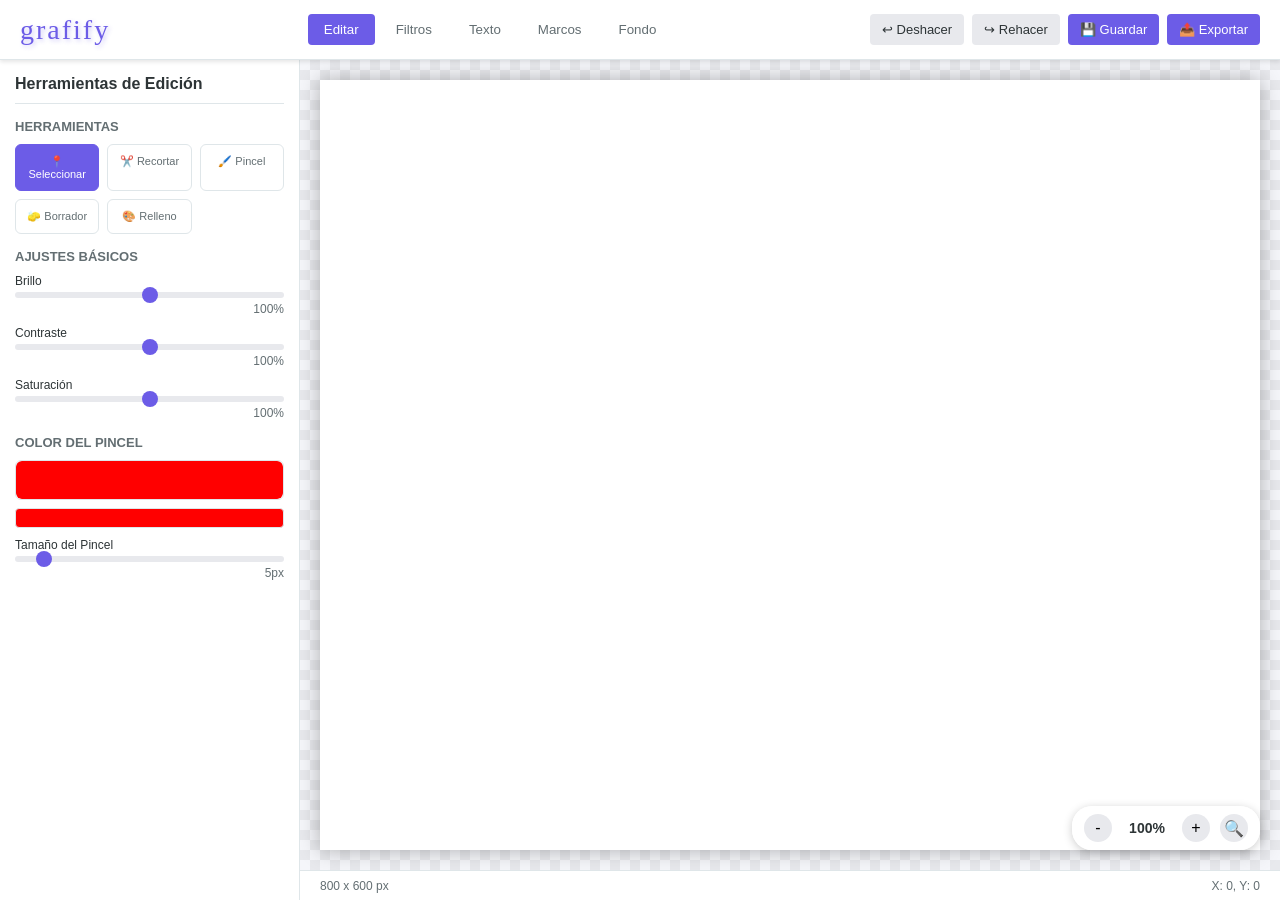
<file: grafify-editor/index.html>
<!DOCTYPE html>
<html lang="es">
<head>
    <meta charset="UTF-8">
    <meta name="viewport" content="width=device-width, initial-scale=1.0">
    <title>Grafify - Editor de Imágenes Completo</title>
    <link rel="stylesheet" href="styles.css">
    <style>
        @font-face {
            font-family: 'Faculty Glyphic';
            src: url('https://fonts.cdnfonts.com/css/faculty-glyphic') format('woff2');
            font-weight: normal;
            font-style: normal;
        }
    </style>
</head>
<body>
    <div class="app-container">
        <header class="header">
            <div class="logo"><span class="logo-text" style="font-family: 'Faculty Glyphic', cursive;">grafify</span></div>
            <nav class="nav-menu">
                <button class="nav-btn active" data-section="edit">Editar</button>
                <button class="nav-btn" data-section="filters">Filtros</button>
                <button class="nav-btn" data-section="text">Texto</button>
                <button class="nav-btn" data-section="frames">Marcos</button>
                <button class="nav-btn" data-section="background">Fondo</button>
            </nav>
            <div class="header-actions">
                <button class="btn btn-secondary" id="undoBtn">↩ Deshacer</button>
                <button class="btn btn-secondary" id="redoBtn">↪ Rehacer</button>
                <button class="btn btn-primary" id="saveBtn">💾 Guardar</button>
                <button class="btn btn-primary" id="exportBtn">📤 Exportar</button>
            </div>
        </header>

        <main class="main-content">
            <div class="canvas-container">
                <canvas id="imageCanvas"></canvas>
                <div class="zoom-controls">
                    <button class="zoom-btn" id="zoomOut">-</button>
                    <span id="zoomValue">100%</span>
                    <button class="zoom-btn" id="zoomIn">+</button>
                    <button class="zoom-btn" id="resetZoom">🔍</button>
                </div>
            </div>

            <aside class="toolbar">
                <section class="tool-section active" id="editSection">
                    <h3>Herramientas de Edición</h3>
                    <div class="tool-group">
                        <h4>Herramientas</h4>
                        <div class="tool-buttons">
                            <button class="tool-btn active" data-tool="select">📍 Seleccionar</button>
                            <button class="tool-btn" data-tool="crop">✂️ Recortar</button>
                            <button class="tool-btn" data-tool="brush">🖌️ Pincel</button>
                            <button class="tool-btn" data-tool="eraser">🧽 Borrador</button>
                            <button class="tool-btn" data-tool="fill">🎨 Relleno</button>
                        </div>
                    </div>
                    <div class="tool-group">
                        <h4>Ajustes Básicos</h4>
                        <div class="slider-control">
                            <label>Brillo</label>
                            <input type="range" id="brightnessSlider" min="0" max="200" value="100">
                            <span class="slider-value" id="brightnessValue">100%</span>
                        </div>
                        <div class="slider-control">
                            <label>Contraste</label>
                            <input type="range" id="contrastSlider" min="0" max="200" value="100">
                            <span class="slider-value" id="contrastValue">100%</span>
                        </div>
                        <div class="slider-control">
                            <label>Saturación</label>
                            <input type="range" id="saturationSlider" min="0" max="200" value="100">
                            <span class="slider-value" id="saturationValue">100%</span>
                        </div>
                    </div>
                    <div class="tool-group">
                        <h4>Color del Pincel</h4>
                        <div class="color-picker">
                            <input type="color" id="brushColor" value="#ff0000">
                            <div class="color-swatch" id="brushColorSwatch"></div>
                        </div>
                        <div class="slider-control">
                            <label>Tamaño del Pincel</label>
                            <input type="range" id="brushSize" min="1" max="50" value="5">
                            <span class="slider-value" id="brushSizeValue">5px</span>
                        </div>
                    </div>
                </section>

                <section class="tool-section" id="filtersSection">
                    <h3>Filtros</h3>
                    <div class="filter-grid">
                        <div class="filter-item active" data-filter="none"><div class="filter-preview" style="background: linear-gradient(45deg, #ddd, #aaa);"></div><span>Normal</span></div>
                        <div class="filter-item" data-filter="grayscale"><div class="filter-preview" style="background: linear-gradient(45deg, #555, #333); filter: grayscale(100%);"></div><span>Escala de Grises</span></div>
                        <div class="filter-item" data-filter="sepia"><div class="filter-preview" style="background: linear-gradient(45deg, #704214, #3e2723); filter: sepia(100%);"></div><span>Sépia</span></div>
                        <div class="filter-item" data-filter="invert"><div class="filter-preview" style="background: linear-gradient(45deg, #333, #000); filter: invert(100%);"></div><span>Invertir</span></div>
                        <div class="filter-item" data-filter="blur"><div class="filter-preview" style="background: linear-gradient(45deg, #4a90e2, #1a5fb4); filter: blur(3px);"></div><span>Desenfocar</span></div>
                        <div class="filter-item" data-filter="vintage"><div class="filter-preview" style="background: linear-gradient(45deg, #8b4513, #654321); filter: sepia(50%) brightness(90%);"></div><span>Vintage</span></div>
                        <div class="filter-item" data-filter="warm"><div class="filter-preview" style="background: linear-gradient(45deg, #ff6b35, #f7931e); filter: hue-rotate(-10deg) saturate(120%);"></div><span>Cálido</span></div>
                        <div class="filter-item" data-filter="cool"><div class="filter-preview" style="background: linear-gradient(45deg, #4ecdc4, #44a08d); filter: hue-rotate(180deg) saturate(120%);"></div><span>Frío</span></div>
                    </div>
                    <div class="tool-group">
                        <h4>Intensidad del Filtro</h4>
                        <div class="slider-control">
                            <input type="range" id="filterIntensity" min="0" max="100" value="100">
                            <span class="slider-value" id="filterIntensityValue">100%</span>
                        </div>
                    </div>
                </section>

                <section class="tool-section" id="textSection">
                    <h3>Texto</h3>
                    <div class="tool-group">
                        <h4>Añadir Texto</h4>
                        <textarea id="textInput" placeholder="Escribe tu texto aquí..." rows="3"></textarea>
                        <button class="btn btn-primary" id="addTextBtn">Añadir Texto</button>
                    </div>
                    <div class="tool-group">
                        <h4>Fuentes</h4>
                        <div class="font-grid">
                            <div class="font-item active" data-font="'Faculty Glyphic', cursive"><span style="font-family: 'Faculty Glyphic', cursive;">Faculty Glyphic</span></div>
                            <div class="font-item" data-font="'Arial', sans-serif"><span style="font-family: Arial, sans-serif;">Arial</span></div>
                            <div class="font-item" data-font="'Times New Roman', serif"><span style="font-family: 'Times New Roman', serif;">Times New Roman</span></div>
                            <div class="font-item" data-font="'Courier New', monospace"><span style="font-family: 'Courier New', monospace;">Courier New</span></div>
                            <div class="font-item" data-font="'Georgia', serif"><span style="font-family: Georgia, serif;">Georgia</span></div>
                            <div class="font-item" data-font="'Verdana', sans-serif"><span style="font-family: Verdana, sans-serif;">Verdana</span></div>
                        </div>
                    </div>
                    <div class="tool-group">
                        <h4>Estilo del Texto</h4>
                        <div class="color-picker">
                            <label>Color del Texto</label>
                            <input type="color" id="textColor" value="#000000">
                            <div class="color-swatch" id="textColorSwatch"></div>
                        </div>
                        <div class="slider-control">
                            <label>Tamaño de Fuente</label>
                            <input type="range" id="textSize" min="8" max="100" value="24">
                            <span class="slider-value" id="textSizeValue">24px</span>
                        </div>
                        <div class="text-style-buttons">
                            <button class="style-btn" id="boldBtn">B</button>
                            <button class="style-btn" id="italicBtn">I</button>
                            <button class="style-btn" id="underlineBtn">U</button>
                            <button class="style-btn" id="leftAlignBtn">≡</button>
                            <button class="style-btn" id="centerAlignBtn">≡</button>
                            <button class="style-btn" id="rightAlignBtn">≡</button>
                        </div>
                    </div>
                </section>

                <section class="tool-section" id="framesSection">
                    <h3>Marcos y Bordes</h3>
                    <div class="tool-group">
                        <h4>Estilo de Marco</h4>
                        <div class="frame-grid">
                            <div class="frame-item active" data-frame="none" data-frame-color="#000000" data-frame-width="0"><div class="frame-preview" style="border: 2px solid #ccc; background: white;"></div><span>Ninguno</span></div>
                            <div class="frame-item" data-frame="solid" data-frame-color="#000000" data-frame-width="10"><div class="frame-preview" style="border: 10px solid #000; background: white;"></div><span>Sólido</span></div>
                            <div class="frame-item" data-frame="double" data-frame-color="#000000" data-frame-width="8"><div class="frame-preview" style="border: 8px double #000; background: white;"></div><span>Doble</span></div>
                            <div class="frame-item" data-frame="dashed" data-frame-color="#000000" data-frame-width="8"><div class="frame-preview" style="border: 8px dashed #000; background: white;"></div><span>Punteado</span></div>
                            <div class="frame-item" data-frame="dotted" data-frame-color="#000000" data-frame-width="8"><div class="frame-preview" style="border: 8px dotted #000; background: white;"></div><span>Puntos</span></div>
                            <div class="frame-item" data-frame="ridge" data-frame-color="#000000" data-frame-width="10"><div class="frame-preview" style="border: 10px ridge #000; background: white;"></div><span>Relieve</span></div>
                        </div>
                    </div>
                    <div class="tool-group">
                        <h4>Personalizar Marco</h4>
                        <div class="color-picker">
                            <label>Color del Marco</label>
                            <input type="color" id="frameColor" value="#000000">
                            <div class="color-swatch" id="frameColorSwatch"></div>
                        </div>
                        <div class="slider-control">
                            <label>Grosor del Marco</label>
                            <input type="range" id="frameWidth" min="1" max="50" value="10">
                            <span class="slider-value" id="frameWidthValue">10px</span>
                        </div>
                    </div>
                    <div class="tool-group">
                        <h4>Marcos Decorativos</h4>
                        <div class="decorative-frame-grid">
                            <div class="decorative-frame-item" data-decorative-frame="polaroid"><div class="decorative-frame-preview polaroid-frame"></div><span>Polaroid</span></div>
                            <div class="decorative-frame-item" data-decorative-frame="vintage"><div class="decorative-frame-preview vintage-frame"></div><span>Vintage</span></div>
                            <div class="decorative-frame-item" data-decorative-frame="modern"><div class="decorative-frame-preview modern-frame"></div><span>Moderno</span></div>
                            <div class="decorative-frame-item" data-decorative-frame="golden"><div class="decorative-frame-preview golden-frame"></div><span>Dorado</span></div>
                        </div>
                    </div>
                </section>

                <section class="tool-section" id="backgroundSection">
                    <h3>Fondo</h3>
                    <div class="tool-group">
                        <h4>Tipo de Fondo</h4>
                        <div class="bg-type-buttons">
                            <button class="bg-type-btn active" data-bg-type="color">Color Sólido</button>
                            <button class="bg-type-btn" data-bg-type="gradient">Degradado</button>
                            <button class="bg-type-btn" data-bg-type="image">Imagen</button>
                        </div>
                    </div>
                    <div class="bg-options" id="colorBgOptions">
                        <div class="tool-group">
                            <h4>Color de Fondo</h4>
                            <div class="color-picker">
                                <input type="color" id="bgColor" value="#ffffff">
                                <div class="color-swatch" id="bgColorSwatch"></div>
                            </div>
                        </div>
                    </div>
                    <div class="bg-options" id="gradientBgOptions" style="display: none;">
                        <div class="tool-group">
                            <h4>Degradado</h4>
                            <div class="gradient-controls">
                                <div class="gradient-color">
                                    <label>Color 1</label>
                                    <input type="color" id="gradientColor1" value="#ff0000">
                                </div>
                                <div class="gradient-color">
                                    <label>Color 2</label>
                                    <input type="color" id="gradientColor2" value="#0000ff">
                                </div>
                            </div>
                        </div>
                    </div>
                    <div class="tool-group">
                        <h4>Fondos Predefinidos</h4>
                        <div class="preset-bg-grid">
                            <div class="preset-bg-item" data-preset-bg="#ffffff" style="background: white;"></div>
                            <div class="preset-bg-item" data-preset-bg="#000000" style="background: black;"></div>
                            <div class="preset-bg-item" data-preset-bg="#f0f0f0" style="background: #f0f0f0;"></div>
                            <div class="preset-bg-item" data-preset-bg="#333333" style="background: #333333;"></div>
                            <div class="preset-bg-item" data-preset-bg="#ff6b6b" style="background: #ff6b6b;"></div>
                            <div class="preset-bg-item" data-preset-bg="#4ecdc4" style="background: #4ecdc4;"></div>
                            <div class="preset-bg-item" data-preset-bg="#45b7d1" style="background: #45b7d1;"></div>
                            <div class="preset-bg-item" data-preset-bg="#f9ca24" style="background: #f9ca24;"></div>
                            <div class="preset-bg-item" data-preset-bg="linear-gradient(45deg, #ff9a9e, #fad0c4)" style="background: linear-gradient(45deg, #ff9a9e, #fad0c4);"></div>
                            <div class="preset-bg-item" data-preset-bg="linear-gradient(45deg, #84fab0, #8fd3f4)" style="background: linear-gradient(45deg, #84fab0, #8fd3f4);"></div>
                        </div>
                    </div>
                </section>
            </aside>
        </main>

        <footer class="status-bar">
            <div class="status-left">
                <span id="imageSize">0 x 0 px</span>
            </div>
            <div class="status-center">
                <span id="cursorPosition">X: 0, Y: 0</span>
            </div>
        </footer>
    </div>

    <div class="modal" id="saveModal">
        <div class="modal-content">
            <h3>Guardar Imagen</h3>
            <div class="modal-body">
                <div class="save-options">
                    <div class="save-option">
                        <label>Formato</label>
                        <select id="saveFormat"><option value="png">PNG</option><option value="jpeg">JPEG</option><option value="webp">WebP</option></select>
                    </div>
                    <div class="save-option">
                        <label>Calidad</label>
                        <input type="range" id="saveQuality" min="0" max="100" value="92"><span class="slider-value" id="saveQualityValue">92%</span>
                    </div>
                    <div class="save-option">
                        <label>Nombre</label>
                        <input type="text" id="saveFileName" value="grafify-image">
                    </div>
                </div>
            </div>
            <div class="modal-footer">
                <button class="btn btn-secondary" id="cancelSaveBtn">Cancelar</button>
                <button class="btn btn-primary" id="confirmSaveBtn">Guardar</button>
            </div>
        </div>
    </div>

    <div class="modal" id="exportModal">
        <div class="modal-content">
            <h3>Exportar Imagen</h3>
            <div class="modal-body">
                <div class="export-options">
                    <div class="export-option">
                        <label>Formato</label>
                        <select id="exportFormat"><option value="png">PNG</option><option value="jpeg">JPEG</option><option value="webp">WebP</option></select>
                    </div>
                    <div class="export-option">
                        <label>Calidad</label>
                        <input type="range" id="exportQuality" min="0" max="100" value="100"><span class="slider-value" id="exportQualityValue">100%</span>
                    </div>
                </div>
            </div>
            <div class="modal-footer">
                <button class="btn btn-secondary" id="cancelExportBtn">Cancelar</button>
                <button class="btn btn-primary" id="confirmExportBtn">Exportar</button>
            </div>
        </div>
    </div>

    <div class="modal" id="textEditModal">
        <div class="modal-content">
            <h3>Editar Texto</h3>
            <div class="modal-body">
                <div class="text-edit-options">
                    <div class="text-edit-option">
                        <label>Texto</label>
                        <textarea id="editTextInput" rows="3"></textarea>
                    </div>
                    <div class="text-edit-option">
                        <label>Fuente</label>
                        <select id="editTextFont">
                            <option value="'Faculty Glyphic', cursive">Faculty Glyphic</option>
                            <option value="'Arial', sans-serif">Arial</option>
                            <option value="'Times New Roman', serif">Times New Roman</option>
                        </select>
                    </div>
                    <div class="text-edit-option">
                        <label>Tamaño</label>
                        <input type="range" id="editTextSize" min="8" max="100" value="24"><span class="slider-value" id="editTextSizeValue">24px</span>
                    </div>
                    <div class="text-edit-option">
                        <label>Color</label>
                        <input type="color" id="editTextColor" value="#000000">
                    </div>
                </div>
            </div>
            <div class="modal-footer">
                <button class="btn btn-secondary" id="cancelTextEditBtn">Cancelar</button>
                <button class="btn btn-primary" id="confirmTextEditBtn">Aplicar</button>
            </div>
        </div>
    </div>

    <div class="modal" id="loadImageModal">
        <div class="modal-content">
            <h3>Cargar Imagen</h3>
            <div class="modal-body">
                <input type="file" id="imageUpload" accept="image/*" style="display: none;">
                <button class="btn btn-primary" id="selectImageBtn">Seleccionar Imagen</button>
            </div>
            <div class="modal-footer">
                <button class="btn btn-secondary" id="cancelLoadImageBtn">Cancelar</button>
            </div>
        </div>
    </div>

    <div class="toast-container" id="toastContainer"></div>

    <script src="app.js"></script>
</body>
</html>
</file>
<file: grafify-editor/styles.css>
/* Grafify Editor - Complete Image Editor Styles */
:root {
    --primary-color: #6c5ce7;
    --primary-hover: #5649c0;
    --secondary-color: #a29bfe;
    --text-color: #2d3436;
    --text-light: #636e72;
    --bg-color: #f5f6fa;
    --bg-dark: #e8e9ed;
    --border-color: #dfe6e9;
    --shadow-color: rgba(0, 0, 0, 0.1);
    --panel-bg: #ffffff;
    --toolbar-width: 300px;
    --header-height: 60px;
    --status-height: 30px;
}
* { box-sizing: border-box; margin: 0; padding: 0; }
html, body { height: 100%; font-family: Arial, sans-serif; font-size: 14px; color: var(--text-color); background: var(--bg-color); overflow: hidden; }

.app-container {
    display: grid;
    grid-template-columns: var(--toolbar-width) 1fr;
    grid-template-rows: var(--header-height) 1fr var(--status-height);
    grid-template-areas: "header header" "toolbar canvas" "toolbar status";
    height: 100vh;
    width: 100vw;
}

.header {
    grid-area: header;
    display: flex;
    align-items: center;
    justify-content: space-between;
    padding: 0 20px;
    background: var(--panel-bg);
    border-bottom: 1px solid var(--border-color);
    box-shadow: 0 2px 4px var(--shadow-color);
    z-index: 100;
}

.logo-text {
    font-size: 28px;
    font-weight: 400;
    color: var(--primary-color);
    text-shadow: 2px 2px 4px rgba(108, 92, 231, 0.3);
    letter-spacing: 2px;
}

.nav-menu { display: flex; gap: 5px; }
.nav-btn {
    padding: 8px 16px;
    border: none;
    background: transparent;
    color: var(--text-light);
    cursor: pointer;
    border-radius: 4px;
    transition: all 0.2s ease;
}
.nav-btn:hover { background: var(--bg-dark); color: var(--primary-color); }
.nav-btn.active { background: var(--primary-color); color: white; }

.header-actions { display: flex; gap: 8px; }

.btn {
    display: inline-flex;
    align-items: center;
    gap: 6px;
    padding: 8px 12px;
    border: none;
    border-radius: 4px;
    cursor: pointer;
    font-size: 13px;
    transition: all 0.2s ease;
}
.btn-primary { background: var(--primary-color); color: white; }
.btn-primary:hover { background: var(--primary-hover); }
.btn-secondary { background: var(--bg-dark); color: var(--text-color); }
.btn-secondary:hover { background: var(--border-color); }

.main-content { display: contents; }

.canvas-container {
    grid-area: canvas;
    position: relative;
    background: #f0f0f0;
    display: flex;
    align-items: center;
    justify-content: center;
    overflow: auto;
    background: linear-gradient(45deg, #e8e9ed 25%, transparent 25%), linear-gradient(-45deg, #e8e9ed 25%, transparent 25%), linear-gradient(45deg, transparent 75%, #e8e9ed 75%), linear-gradient(-45deg, transparent 75%, #e8e9ed 75%);
    background-size: 20px 20px;
    background-position: 0 0, 0 10px, 10px -10px, -10px 0px;
}

#imageCanvas { max-width: 100%; max-height: 100%; cursor: crosshair; box-shadow: 0 0 20px rgba(0, 0, 0, 0.3); background: white; }

.zoom-controls {
    position: absolute;
    bottom: 20px;
    right: 20px;
    display: flex;
    align-items: center;
    gap: 10px;
    background: rgba(255, 255, 255, 0.9);
    padding: 8px 12px;
    border-radius: 20px;
    box-shadow: 0 2px 10px rgba(0, 0, 0, 0.2);
}
.zoom-btn {
    width: 28px;
    height: 28px;
    border: none;
    background: var(--bg-dark);
    border-radius: 50%;
    cursor: pointer;
    font-size: 16px;
    display: flex;
    align-items: center;
    justify-content: center;
    transition: all 0.2s ease;
}
.zoom-btn:hover { background: var(--border-color); }
#zoomValue { font-size: 14px; font-weight: 600; min-width: 50px; text-align: center; }

.toolbar {
    grid-area: toolbar;
    background: var(--panel-bg);
    border-right: 1px solid var(--border-color);
    overflow-y: auto;
    padding: 15px;
    display: flex;
    flex-direction: column;
    gap: 20px;
}

.tool-section { display: none; flex-direction: column; gap: 15px; }
.tool-section.active { display: flex; }
.tool-section h3 { font-size: 16px; font-weight: 600; padding-bottom: 10px; border-bottom: 1px solid var(--border-color); }
.tool-group { display: flex; flex-direction: column; gap: 10px; }
.tool-group h4 { font-size: 13px; font-weight: 600; color: var(--text-light); text-transform: uppercase; }

.tool-buttons { display: grid; grid-template-columns: repeat(3, 1fr); gap: 8px; }
.tool-btn {
    display: flex;
    flex-direction: column;
    align-items: center;
    gap: 4px;
    padding: 10px 5px;
    border: 1px solid var(--border-color);
    background: transparent;
    border-radius: 6px;
    cursor: pointer;
    transition: all 0.2s ease;
    font-size: 11px;
    color: var(--text-light);
}
.tool-btn:hover { border-color: var(--primary-color); background: rgba(108, 92, 231, 0.1); color: var(--primary-color); }
.tool-btn.active { border-color: var(--primary-color); background: var(--primary-color); color: white; }

.slider-control { display: flex; flex-direction: column; gap: 4px; }
.slider-control label { font-size: 12px; font-weight: 500; }
.slider-control input[type="range"] {
    width: 100%;
    height: 6px;
    border-radius: 3px;
    background: var(--bg-dark);
    outline: none;
    -webkit-appearance: none;
}
.slider-control input[type="range"]::-webkit-slider-thumb {
    -webkit-appearance: none;
    width: 16px;
    height: 16px;
    border-radius: 50%;
    background: var(--primary-color);
    cursor: pointer;
}
.slider-value { font-size: 12px; color: var(--text-light); text-align: right; }

.color-picker { display: flex; flex-direction: column; gap: 8px; }
.color-picker label { font-size: 12px; font-weight: 500; }
.color-picker input[type="color"] { width: 100%; height: 40px; border: 1px solid var(--border-color); border-radius: 6px; cursor: pointer; padding: 0; background: transparent; }
.color-picker input[type="color"]::-webkit-color-swatch-wrapper { padding: 0; }
.color-picker input[type="color"]::-webkit-color-swatch { border: none; border-radius: 6px; }
.color-swatch { width: 100%; height: 20px; border-radius: 4px; background: var(--primary-color); border: 1px solid var(--border-color); }

.filter-grid { display: grid; grid-template-columns: repeat(3, 1fr); gap: 8px; }
.filter-item {
    display: flex;
    flex-direction: column;
    gap: 4px;
    cursor: pointer;
    border-radius: 6px;
    overflow: hidden;
    transition: all 0.2s ease;
    border: 2px solid transparent;
}
.filter-item:hover { border-color: var(--primary-color); }
.filter-item.active { border-color: var(--primary-color); box-shadow: 0 0 0 2px rgba(108, 92, 231, 0.2); }
.filter-preview { width: 100%; aspect-ratio: 1; border-radius: 4px; transition: transform 0.2s ease; }
.filter-item:hover .filter-preview { transform: scale(1.05); }
.filter-item span { font-size: 11px; text-align: center; color: var(--text-light); }

.font-grid { display: grid; grid-template-columns: 1fr; gap: 8px; }
.font-item {
    padding: 10px;
    border: 1px solid var(--border-color);
    border-radius: 6px;
    cursor: pointer;
    transition: all 0.2s ease;
}
.font-item:hover { border-color: var(--primary-color); background: rgba(108, 92, 231, 0.1); }
.font-item.active { border-color: var(--primary-color); background: var(--primary-color); color: white; }
.font-item span { font-size: 16px; display: block; white-space: nowrap; overflow: hidden; text-overflow: ellipsis; }

.frame-grid { display: grid; grid-template-columns: repeat(3, 1fr); gap: 8px; }
.frame-item { display: flex; flex-direction: column; gap: 4px; cursor: pointer; border-radius: 6px; overflow: hidden; transition: all 0.2s ease; border: 2px solid transparent; }
.frame-item:hover { border-color: var(--primary-color); }
.frame-item.active { border-color: var(--primary-color); }
.frame-preview { width: 100%; aspect-ratio: 1; background: white; border-radius: 4px; }
.frame-item span { font-size: 11px; text-align: center; color: var(--text-light); }

.decorative-frame-grid { display: grid; grid-template-columns: repeat(2, 1fr); gap: 8px; }
.decorative-frame-item { display: flex; flex-direction: column; gap: 4px; cursor: pointer; border-radius: 6px; overflow: hidden; transition: all 0.2s ease; border: 2px solid transparent; }
.decorative-frame-item:hover { border-color: var(--primary-color); }
.decorative-frame-preview { width: 100%; aspect-ratio: 1; border-radius: 4px; background: white; border: 2px solid #ccc; }

.polaroid-frame { background: white; padding: 10px; box-shadow: 0 4px 8px rgba(0, 0, 0, 0.2); border-radius: 4px; position: relative; }
.vintage-frame { background: #f5e7d3; border: 10px solid #8b4513; box-shadow: inset 0 0 10px rgba(139, 69, 19, 0.3); position: relative; }
.modern-frame { background: white; border: 8px solid #333; box-shadow: 0 0 15px rgba(0, 0, 0, 0.3); position: relative; }
.golden-frame { background: linear-gradient(135deg, #d4af37, #ffd700); border: 10px solid #b8860b; box-shadow: 0 0 20px rgba(212, 175, 55, 0.5); position: relative; }

.bg-type-buttons { display: grid; grid-template-columns: repeat(3, 1fr); gap: 8px; }
.bg-type-btn {
    padding: 10px;
    border: 1px solid var(--border-color);
    background: transparent;
    border-radius: 6px;
    cursor: pointer;
    transition: all 0.2s ease;
    font-size: 12px;
    color: var(--text-light);
    text-align: center;
}
.bg-type-btn:hover { border-color: var(--primary-color); background: rgba(108, 92, 231, 0.1); color: var(--primary-color); }
.bg-type-btn.active { border-color: var(--primary-color); background: var(--primary-color); color: white; }

.bg-options { display: none; }
.gradient-controls { display: flex; flex-direction: column; gap: 10px; }
.gradient-color { display: flex; flex-direction: column; gap: 4px; }
.gradient-color label { font-size: 12px; font-weight: 500; }

.preset-bg-grid { display: grid; grid-template-columns: repeat(4, 1fr); gap: 8px; }
.preset-bg-item { aspect-ratio: 1; border-radius: 4px; cursor: pointer; border: 2px solid transparent; transition: all 0.2s ease; }
.preset-bg-item:hover { border-color: var(--primary-color); transform: scale(1.05); }

.style-buttons, .text-style-buttons { display: grid; grid-template-columns: repeat(6, 1fr); gap: 4px; }
.style-btn {
    padding: 8px;
    border: 1px solid var(--border-color);
    background: transparent;
    border-radius: 4px;
    cursor: pointer;
    transition: all 0.2s ease;
    font-size: 14px;
    font-weight: bold;
    color: var(--text-light);
    text-align: center;
}
.style-btn:hover { border-color: var(--primary-color); background: rgba(108, 92, 231, 0.1); color: var(--primary-color); }
.style-btn.active { border-color: var(--primary-color); background: var(--primary-color); color: white; }

.status-bar {
    grid-area: status;
    display: flex;
    align-items: center;
    justify-content: space-between;
    padding: 0 20px;
    background: var(--panel-bg);
    border-top: 1px solid var(--border-color);
    font-size: 12px;
    color: var(--text-light);
}

.modal {
    position: fixed;
    top: 0;
    left: 0;
    width: 100%;
    height: 100%;
    background: rgba(0, 0, 0, 0.5);
    display: none;
    align-items: center;
    justify-content: center;
    z-index: 1000;
}
.modal.active { display: flex; }
.modal-content {
    background: var(--panel-bg);
    border-radius: 8px;
    box-shadow: 0 4px 20px rgba(0, 0, 0, 0.3);
    width: 90%;
    max-width: 500px;
    max-height: 80vh;
    overflow: hidden;
    display: flex;
    flex-direction: column;
}
.modal-content h3 { font-size: 18px; font-weight: 600; padding: 15px 20px; border-bottom: 1px solid var(--border-color); }
.modal-body { padding: 20px; overflow-y: auto; }
.modal-footer { display: flex; justify-content: flex-end; gap: 10px; padding: 15px 20px; border-top: 1px solid var(--border-color); }

.save-options, .export-options, .text-edit-options { display: flex; flex-direction: column; gap: 15px; }
.save-option, .export-option, .text-edit-option { display: flex; flex-direction: column; gap: 6px; }
.save-option label, .export-option label, .text-edit-option label { font-size: 13px; font-weight: 500; }
.save-option input, .export-option input, .text-edit-option input, .save-option select, .export-option select, .text-edit-option select {
    padding: 8px 12px;
    border: 1px solid var(--border-color);
    border-radius: 4px;
    font-size: 13px;
}

.toast-container { position: fixed; bottom: 20px; right: 20px; display: flex; flex-direction: column; gap: 10px; z-index: 1001; }
.toast {
    background: var(--text-color);
    color: white;
    padding: 12px 20px;
    border-radius: 6px;
    box-shadow: 0 4px 12px rgba(0, 0, 0, 0.3);
    animation: slideIn 0.3s ease-out;
}
.toast.success { background: #00b894; }
.toast.error { background: #d63031; }
.toast.warning { background: #fdcb6e; }

@keyframes slideIn {
    from { transform: translateX(100%); opacity: 0; }
    to { transform: translateX(0); opacity: 1; }
}

::-webkit-scrollbar { width: 8px; height: 8px; }
::-webkit-scrollbar-track { background: var(--bg-dark); border-radius: 4px; }
::-webkit-scrollbar-thumb { background: var(--border-color); border-radius: 4px; }
::-webkit-scrollbar-thumb:hover { background: var(--text-light); }

@media (max-width: 768px) {
    .app-container { grid-template-columns: 1fr; grid-template-rows: var(--header-height) auto var(--status-height); grid-template-areas: "header" "canvas" "toolbar" "status"; }
    .toolbar { max-height: 200px; }
    .header { flex-wrap: wrap; gap: 10px; }
    .nav-menu { order: 3; width: 100%; justify-content: center; }
    .tool-buttons { grid-template-columns: repeat(6, 1fr); }
}
</file>
